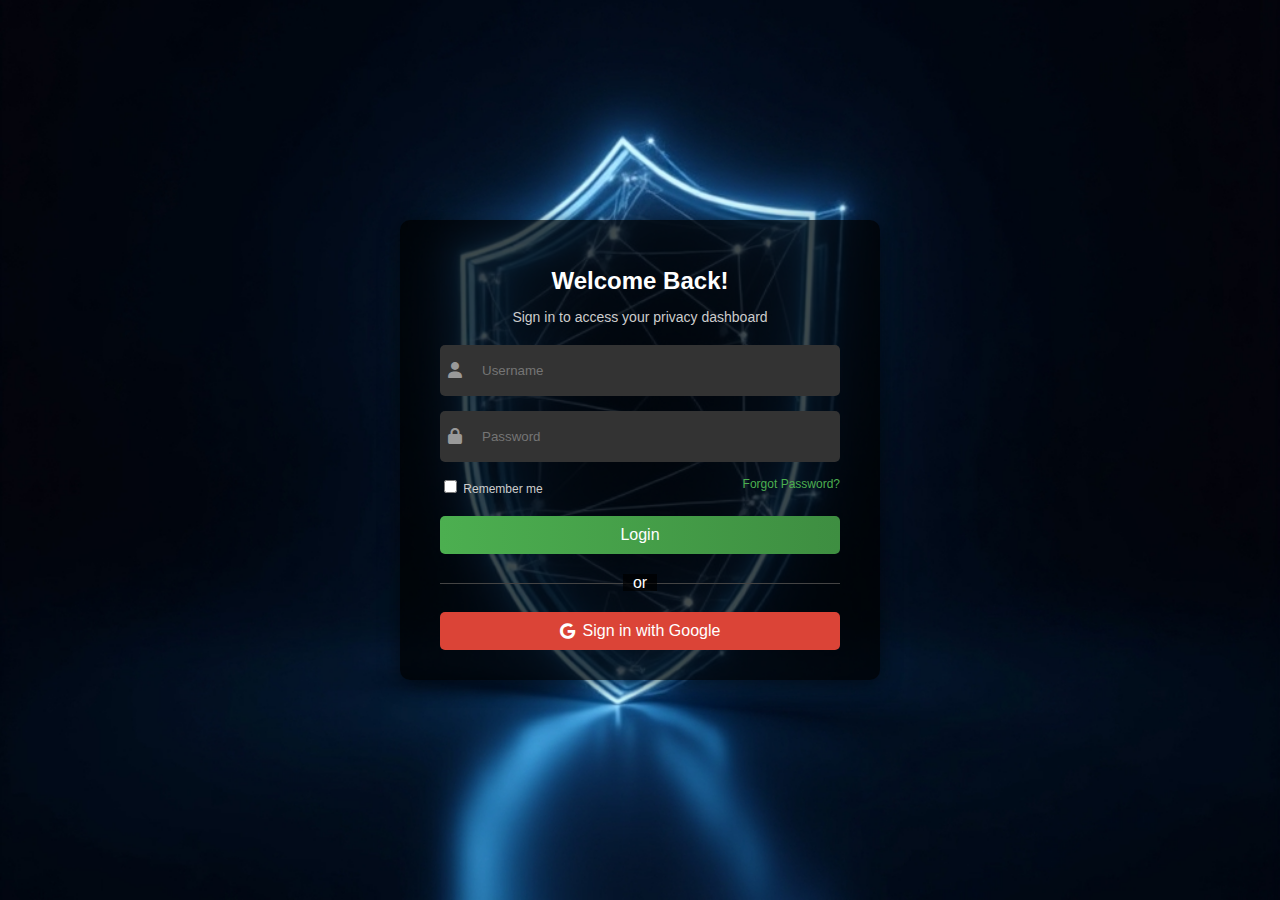
<file: pages/index.html>
<!DOCTYPE html>
<html lang="en">
<head>
  <meta charset="UTF-8">
  <meta name="viewport" content="width=device-width, initial-scale=1.0">
  <title>Login | Digital Mirror</title>
  <link rel="stylesheet" href="https://cdnjs.cloudflare.com/ajax/libs/font-awesome/6.0.0/css/all.min.css">
  <style>
    body {
      margin: 0;
      font-family: 'Arial', sans-serif;
      background: url('logo.jpg') no-repeat center center/cover;
      display: flex;
      align-items: center;
      justify-content: center;
      height: 100vh;
      color: #fff;
    }

    .login-wrapper {
      background: rgba(0, 0, 0, 0.7);
      padding: 30px 40px;
      border-radius: 10px;
      box-shadow: 0 4px 20px rgba(0, 0, 0, 0.5);
      max-width: 400px;
      width: 100%;
      text-align: center;
    }

    .login-wrapper h1 {
      font-size: 24px;
      margin-bottom: 10px;
    }

    .login-wrapper p {
      font-size: 14px;
      margin-bottom: 20px;
      color: #ccc;
    }

    .input-group {
      display: flex;
      align-items: center;
      margin-bottom: 15px;
      background: #333;
      padding: 8px;
      border-radius: 5px;
    }

    .input-group i {
      margin-right: 10px;
      color: #999;
    }

    .input-group input {
      flex: 1;
      padding: 10px;
      border: none;
      background: transparent;
      color: #fff;
      outline: none;
    }

    .login-options {
      display: flex;
      justify-content: space-between;
      font-size: 12px;
      color: #ccc;
      margin-bottom: 20px;
    }

    .login-options a {
      color: #4CAF50;
      text-decoration: none;
    }

    .login-options a:hover {
      text-decoration: underline;
    }

    .login-btn {
      width: 100%;
      padding: 10px;
      border: none;
      border-radius: 5px;
      font-size: 16px;
      cursor: pointer;
      background: linear-gradient(90deg, #4CAF50, #3e8e41);
      color: #fff;
      transition: background 0.3s ease;
    }

    .login-btn:hover {
      background: linear-gradient(90deg, #45a049, #2e7d32);
    }

    .divider {
      margin: 20px 0;
      text-align: center;
      position: relative;
    }

    .divider span {
      background: rgba(0, 0, 0, 0.7);
      padding: 0 10px;
      position: relative;
      z-index: 1;
    }

    .divider:before {
      content: "";
      position: absolute;
      top: 50%;
      left: 0;
      width: 100%;
      height: 1px;
      background: #444;
      z-index: 0;
    }

    .google-btn {
      width: 100%;
      padding: 10px;
      border: none;
      border-radius: 5px;
      font-size: 16px;
      cursor: pointer;
      background: #DB4437;
      color: #fff;
      display: flex;
      align-items: center;
      justify-content: center;
      transition: background 0.3s ease;
    }

    .google-btn i {
      margin-right: 8px;
    }

    .google-btn:hover {
      background: #c23321;
    }
  </style>
</head>
<body>
  <div class="login-wrapper">
    <h1>Welcome Back!</h1>
    <p>Sign in to access your privacy dashboard</p>

    <form id="login-form" onsubmit="return handleLogin()">
      <div class="input-group">
        <i class="fas fa-user"></i>
        <input type="text" id="username" placeholder="Username" required>
      </div>
      <div class="input-group">
        <i class="fas fa-lock"></i>
        <input type="password" id="password" placeholder="Password" required>
      </div>
      
      <div class="login-options">
        <label><input type="checkbox" id="remember"> Remember me</label>
        <a href="#" class="forgot-link">Forgot Password?</a>
      </div>
      
      <button type="submit" class="login-btn">Login</button>
      <p id="login-message"></p>
    </form>

    <div class="divider"><span>or</span></div>

    <button class="google-btn">
      <i class="fab fa-google"></i> Sign in with Google
    </button>
  </div>

  <script>
  function handleLogin() {
    // Optional: Add basic validation
    const username = document.getElementById('username').value;
    const password = document.getElementById('password').value;

    if (username && password) {
      // Redirect to profile.html after login
      window.location.href = "profile.html";
    } else {
      document.getElementById('login-message').innerText = "Please enter username and password.";
    }
    return false; // Prevent default form submission
  }
</script>

</body>
</html>
</file>
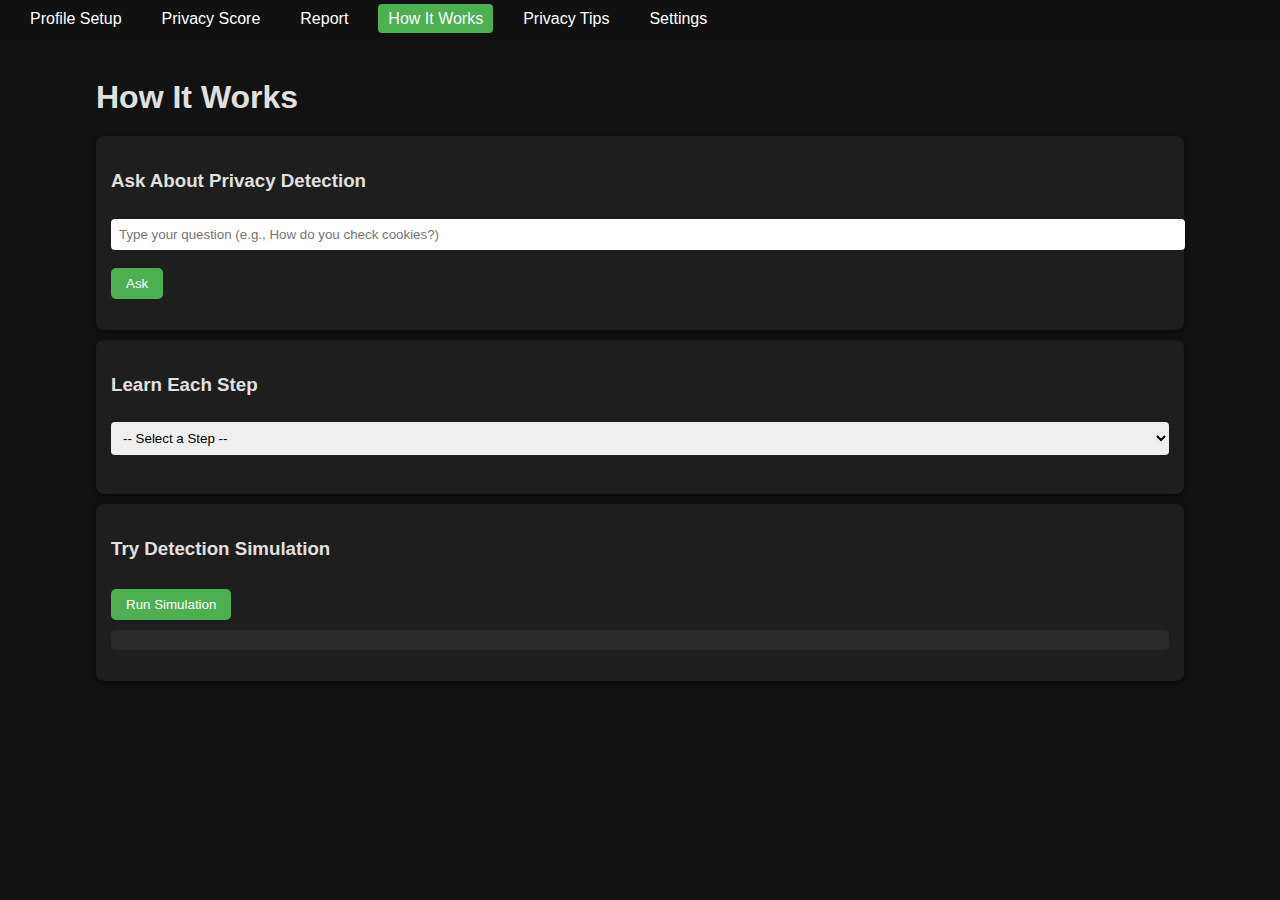
<file: pages/how.html>
<!DOCTYPE html>
<html lang="en">
<head>
  <meta charset="UTF-8">
  <meta name="viewport" content="width=device-width, initial-scale=1.0">
  <title>How It Works | Digital Mirror</title>
  <style>
    body {
      font-family: Arial, sans-serif;
      margin: 0;
      background-color: #121212;
      color: #e0e0e0;
    }
    .container {
      width: 85%;
      margin: 0 auto;
      padding: 20px;
    }
    nav {
      background-color: #111;
      padding: 10px 20px;
    }
    nav ul {
      list-style: none;
      display: flex;
      gap: 20px;
      margin: 0;
      padding: 0;
    }
    nav ul li a {
      text-decoration: none;
      color: #fff;
      padding: 6px 10px;
      border-radius: 4px;
      transition: background 0.3s;
    }
    nav ul li a:hover,
    nav ul li a.active {
      background-color: #4CAF50;
      color: #fff;
    }
    h1 { margin-bottom: 20px; }
    .card {
      background: #1e1e1e;
      padding: 15px;
      border-radius: 8px;
      margin: 10px 0;
      box-shadow: 0 2px 5px rgba(0,0,0,0.5);
    }
    button {
      background-color: #4CAF50;
      border: none;
      color: white;
      padding: 8px 15px;
      border-radius: 5px;
      cursor: pointer;
      margin-top: 10px;
    }
    button:hover {
      background-color: #45a049;
    }
    input, select {
      padding: 8px;
      width: 100%;
      margin: 8px 0;
      border: none;
      border-radius: 4px;
    }
    #simulation-result {
      background: #2a2a2a;
      padding: 10px;
      border-radius: 5px;
      margin-top: 10px;
    }
  </style>
</head>
<body>
  <nav>
    <ul>
      <li><a href="profile.html">Profile Setup</a></li>
      <li><a href="score.html">Privacy Score</a></li>
      <li><a href="report.html">Report</a></li>
      <li><a href="how.html" class="active">How It Works</a></li>
      <li><a href="tips.html">Privacy Tips</a></li>
      <li><a href="settings.html">Settings</a></li>
    </ul>
  </nav>

  <main class="container">
    <h1>How It Works</h1>

    <!-- Interactive Explanation -->
    <div class="card">
      <h3>Ask About Privacy Detection</h3>
      <input type="text" id="user-question" placeholder="Type your question (e.g., How do you check cookies?)">
      <button onclick="answerQuestion()">Ask</button>
      <p id="answer-output"></p>
    </div>

    <!-- Step Selection -->
    <div class="card">
      <h3>Learn Each Step</h3>
      <select id="step-selector" onchange="showStepDetails()">
        <option value="">-- Select a Step --</option>
        <option value="browser">Collecting browser details</option>
        <option value="ip">Checking IP and location</option>
        <option value="cookies">Analyzing cookies and trackers</option>
        <option value="score">Calculating your privacy score</option>
      </select>
      <p id="step-detail"></p>
    </div>

    <!-- Simulation -->
    <div class="card">
      <h3>Try Detection Simulation</h3>
      <button onclick="simulateDetection()">Run Simulation</button>
      <p id="simulation-result"></p>
    </div>
  </main>

  <script>
    function answerQuestion() {
      const question = document.getElementById('user-question').value.toLowerCase();
      let answer = "Sorry, I don't have an answer for that yet.";
      if (question.includes('cookie')) {
        answer = "We analyze browser cookies to detect tracking risks.";
      } else if (question.includes('ip')) {
        answer = "Your IP address is checked using a public API like ipify.";
      } else if (question.includes('fingerprint')) {
        answer = "We collect browser-specific attributes to create a fingerprint.";
      }
      document.getElementById('answer-output').innerText = answer;
    }

    function showStepDetails() {
      const step = document.getElementById('step-selector').value;
      let detail = "";
      switch(step) {
        case 'browser':
          detail = "We collect details like User-Agent, screen size, and OS.";
          break;
        case 'ip':
          detail = "Your IP is fetched using external services to determine your network origin.";
          break;
        case 'cookies':
          detail = "Cookies and local storage data are analyzed for potential tracking.";
          break;
        case 'score':
          detail = "We combine all detected risks into a privacy score.";
          break;
        default:
          detail = "";
      }
      document.getElementById('step-detail').innerText = detail;
    }

    function simulateDetection() {
      document.getElementById('simulation-result').innerText = 
        "Simulating detection...\nBrowser: " + navigator.userAgent + 
        "\nIP: Fetching...\nCookies Enabled: " + navigator.cookieEnabled;
    }
  </script>
</body>
</html>
</file>
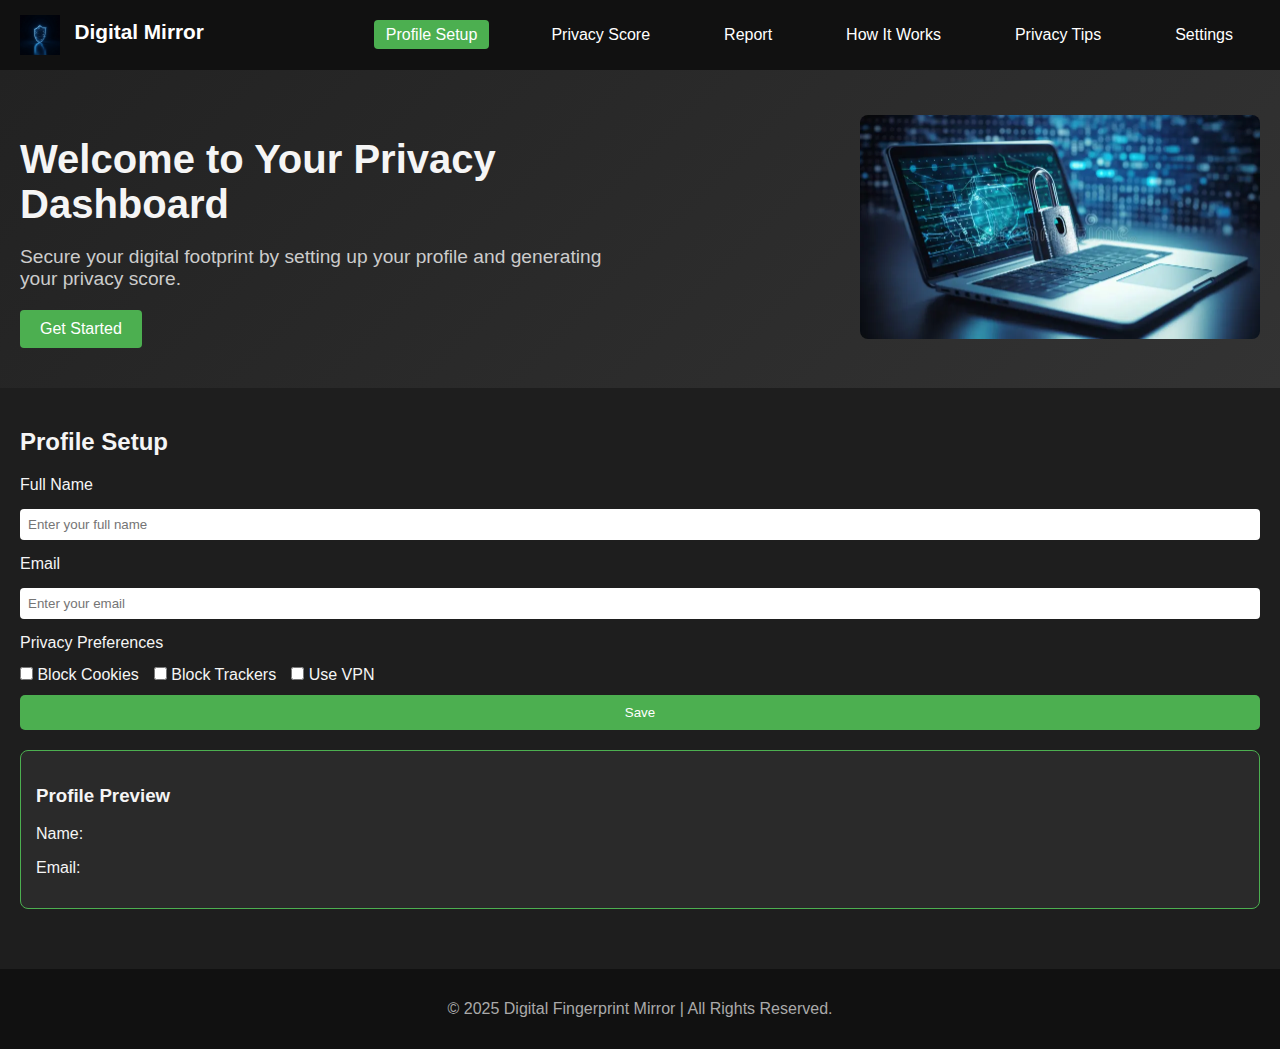
<file: pages/profile.html>
<!DOCTYPE html>
<html lang="en">
<head>
  <meta charset="UTF-8">
  <meta name="viewport" content="width=device-width, initial-scale=1.0">
  <title>Profile Setup | Digital Fingerprint Mirror</title>
  <link rel="stylesheet" href="../style.css">
</head>
<body>
  <!-- Navigation Bar -->
  <nav class="navbar">
    <div class="logo">
      <img src="logo.jpg" alt="Logo">
      <span>Digital Mirror</span>
    </div>
    <ul class="nav-links">
      <li><a href="profile.html" class="active">Profile Setup</a></li>
      <li><a href="score.html">Privacy Score</a></li>
      <li><a href="report.html">Report</a></li>
      <li><a href="how.html">How It Works</a></li>
      <li><a href="tips.html">Privacy Tips</a></li>
      <li><a href="settings.html">Settings</a></li>
    </ul>
  </nav>

  <!-- Hero Section -->
  <section class="hero">
    <div class="hero-text">
      <h1>Welcome to Your Privacy Dashboard</h1>
      <p>Secure your digital footprint by setting up your profile and generating your privacy score.</p>
      <button onclick="window.location.href='login.html'">Get Started</button>
    </div>
    <div class="hero-image">
      <img src="privacypic.jpg" alt="Privacy Illustration">
    </div>
  </section>

  <!-- Profile Setup Form -->
  <main class="container">
    <h2>Profile Setup</h2>
    <form id="profile-form" class="profile-form">
      <label for="name">Full Name</label>
      <input type="text" id="name" placeholder="Enter your full name">

      <label for="email">Email</label>
      <input type="email" id="email" placeholder="Enter your email">

      <label>Privacy Preferences</label>
      <div class="checkbox-group">
        <label><input type="checkbox" id="cookies"> Block Cookies</label>
        <label><input type="checkbox" id="trackers"> Block Trackers</label>
        <label><input type="checkbox" id="vpn"> Use VPN</label>
      </div>

      <button type="button" onclick="saveProfile()">Save</button>
    </form>

    <!-- Preview Card -->
    <div class="card preview-card">
      <h3>Profile Preview</h3>
      <p id="preview-name">Name: </p>
      <p id="preview-email">Email: </p>
    </div>
  </main>

  <!-- Footer -->
  <footer>
    <p>© 2025 Digital Fingerprint Mirror | All Rights Reserved.</p>
  </footer>

  <script src="../script.js"></script>
</body>
</html>
</file>
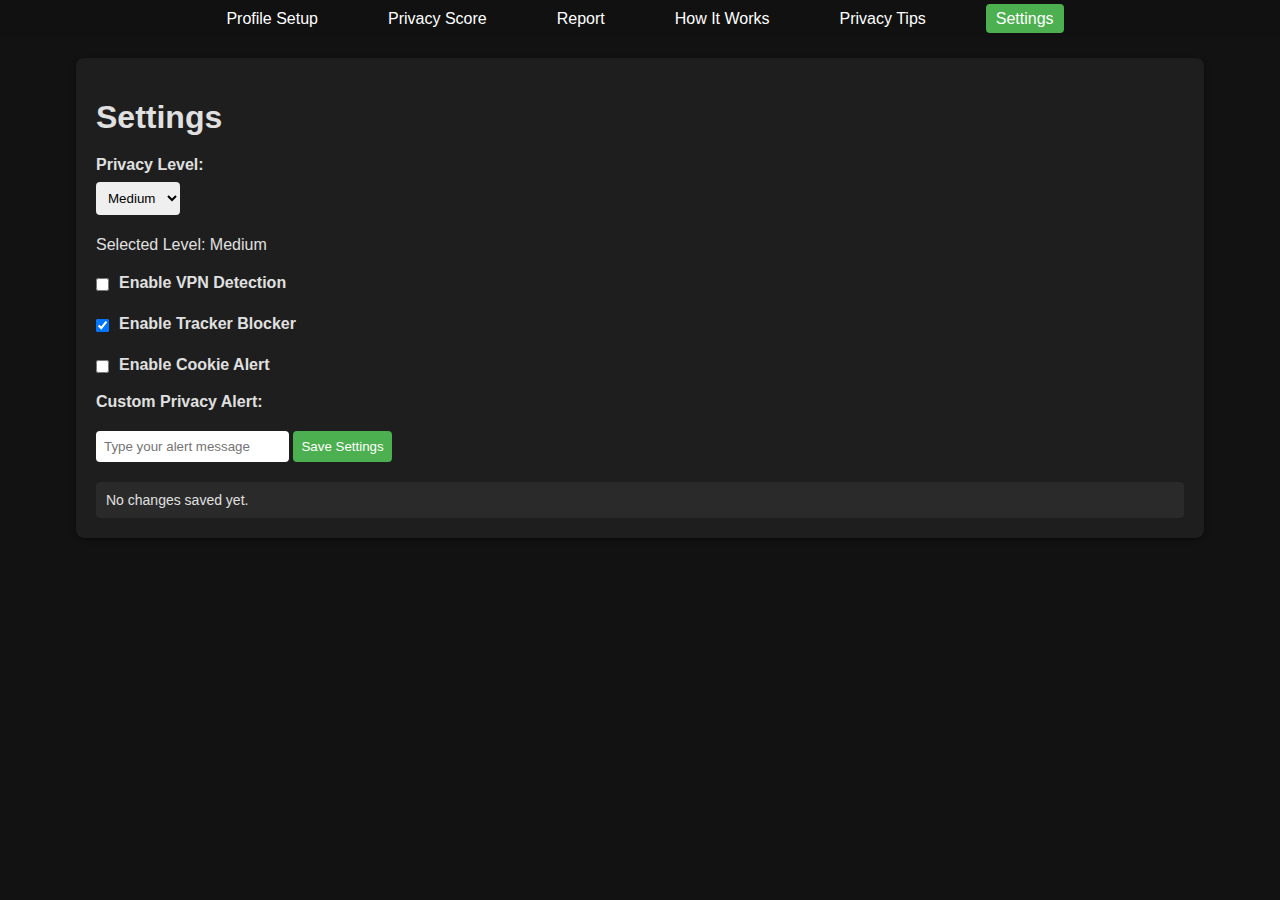
<file: pages/settings.html>
<!DOCTYPE html>
<html lang="en">
<head>
  <meta charset="UTF-8">
  <meta name="viewport" content="width=device-width, initial-scale=1.0">
  <title>Settings | Digital Mirror</title>
  <link rel="stylesheet" href="../style.css">
  <style>
    body {
      background-color: #121212;
      color: #e0e0e0;
      font-family: Arial, sans-serif;
      margin: 0;
    }
    nav {
      background-color: #111;
      padding: 10px 20px;
    }
    nav ul {
      list-style: none;
      display: flex;
      gap: 20px;
      margin: 0;
      padding: 0;
    }
    nav ul li a {
      text-decoration: none;
      color: #fff;
      padding: 6px 10px;
      border-radius: 4px;
      transition: background 0.3s;
    }
    nav ul li a:hover,
    nav ul li a.active {
      background-color: #4CAF50;
      color: #fff;
    }
    .container {
      width: 85%;
      margin: 20px auto;
      padding: 20px;
      background: #1e1e1e;
      border-radius: 8px;
      box-shadow: 0 2px 5px rgba(0,0,0,0.4);
    }
    h1 { margin-bottom: 20px; }
    label {
      display: block;
      margin-top: 15px;
      font-weight: bold;
    }
    select, input[type="checkbox"], input[type="text"], button {
      margin-top: 8px;
      padding: 8px;
      border: none;
      border-radius: 4px;
    }
    .toggle-group {
      margin-top: 10px;
    }
    .toggle-group label {
      display: flex;
      align-items: center;
      gap: 10px;
    }
    button {
      background: #4CAF50;
      color: #fff;
      margin-top: 20px;
      cursor: pointer;
    }
    button:hover {
      background: #45a049;
    }
    .status {
      margin-top: 15px;
      padding: 10px;
      background: #2a2a2a;
      border-radius: 4px;
      font-size: 14px;
    }
  </style>
</head>
<body>
  <nav>
    <ul>
      <li><a href="profile.html">Profile Setup</a></li>
      <li><a href="score.html">Privacy Score</a></li>
      <li><a href="report.html">Report</a></li>
      <li><a href="how.html">How It Works</a></li>
      <li><a href="tips.html">Privacy Tips</a></li>
      <li><a href="settings.html" class="active">Settings</a></li>
    </ul>
  </nav>

  <main class="container">
    <h1>Settings</h1>

    <!-- Privacy Level -->
    <label for="privacy-level">Privacy Level:</label>
    <select id="privacy-level" onchange="updatePrivacyLevel()">
      <option value="Low">Low</option>
      <option value="Medium" selected>Medium</option>
      <option value="High">High</option>
    </select>
    <p>Selected Level: <span id="selected-level">Medium</span></p>

    <!-- Toggle Options -->
    <div class="toggle-group">
      <label><input type="checkbox" id="vpn-toggle"> Enable VPN Detection</label>
      <label><input type="checkbox" id="tracker-blocker" checked> Enable Tracker Blocker</label>
      <label><input type="checkbox" id="cookie-alert"> Enable Cookie Alert</label>
    </div>

    <!-- Custom Alert -->
    <label for="alert-message">Custom Privacy Alert:</label>
    <input type="text" id="alert-message" placeholder="Type your alert message">

    <button onclick="saveSettings()">Save Settings</button>
    <div class="status" id="save-status">No changes saved yet.</div>
  </main>

  <script>
    function updatePrivacyLevel() {
      const level = document.getElementById("privacy-level").value;
      document.getElementById("selected-level").innerText = level;
    }

    function saveSettings() {
      const vpn = document.getElementById("vpn-toggle").checked;
      const tracker = document.getElementById("tracker-blocker").checked;
      const cookie = document.getElementById("cookie-alert").checked;
      const alertMsg = document.getElementById("alert-message").value;

      const settings = `
        Privacy Level: ${document.getElementById("privacy-level").value}
        VPN Detection: ${vpn ? 'Enabled' : 'Disabled'}
        Tracker Blocker: ${tracker ? 'Enabled' : 'Disabled'}
        Cookie Alert: ${cookie ? 'Enabled' : 'Disabled'}
        Custom Alert: ${alertMsg || 'None'}
      `;

      document.getElementById("save-status").innerText = 
        "Settings saved successfully:\n" + settings;
    }
  </script>
</body>
</html>
</file>
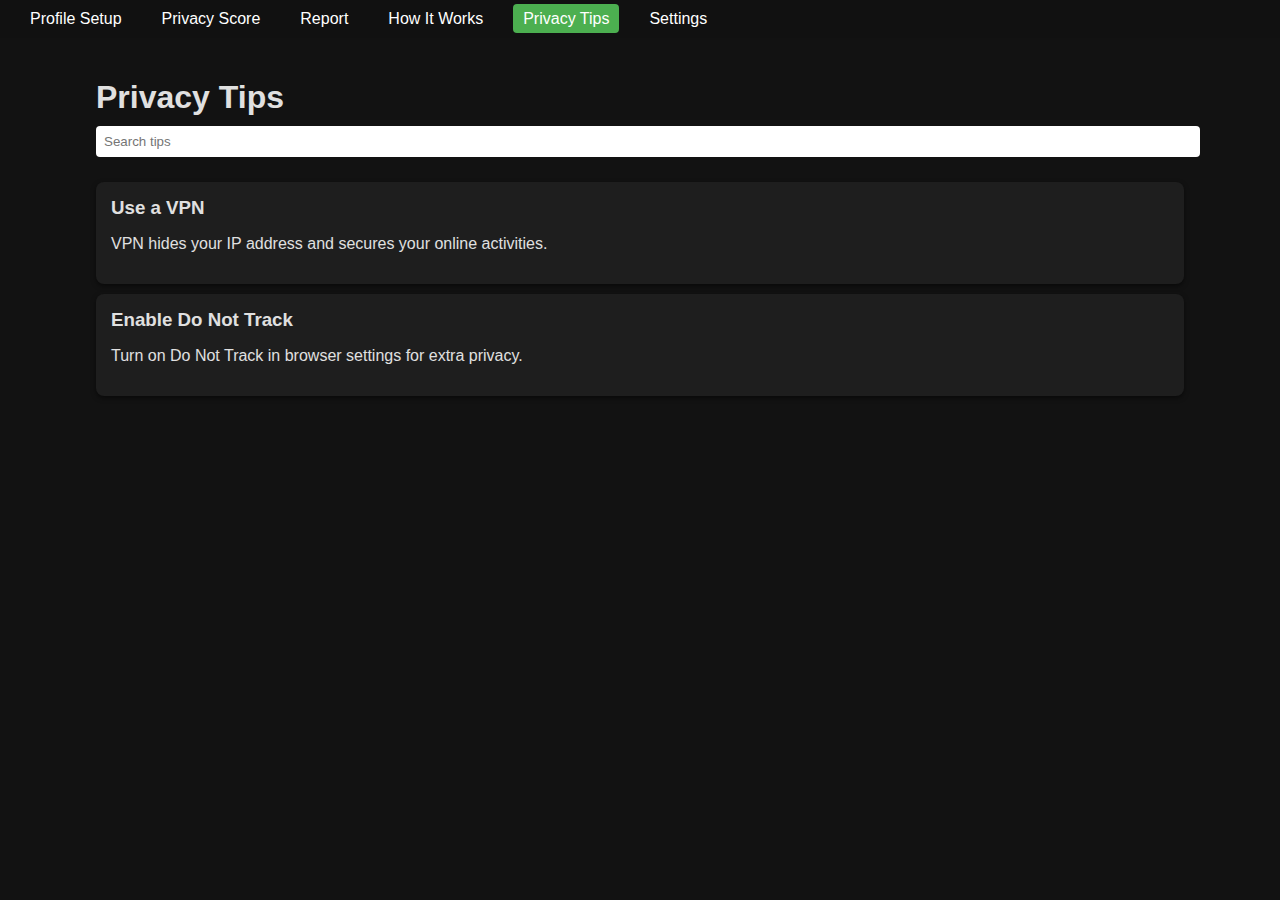
<file: pages/tips.html>
<!DOCTYPE html>
<html lang="en">
<head>
  <meta charset="UTF-8">
  <meta name="viewport" content="width=device-width, initial-scale=1.0">
  <title>Privacy Tips | Digital Mirror</title>
  <style>
    body {
      font-family: Arial, sans-serif;
      margin: 0;
      background-color: #121212;
      color: #e0e0e0;
    }
    h1 { margin-bottom: 10px; }
    .container {
      width: 85%;
      margin: 0 auto;
      padding: 20px;
    }
    nav {
      background-color: #111;
      padding: 10px 20px;
    }
    nav ul {
      list-style: none;
      display: flex;
      gap: 20px;
      margin: 0;
      padding: 0;
    }
    nav ul li a {
      text-decoration: none;
      color: #fff;
      padding: 6px 10px;
      border-radius: 4px;
      transition: background 0.3s;
    }
    nav ul li a:hover,
    nav ul li a.active {
      background-color: #4CAF50;
      color: #fff;
    }
    .card.tip {
      background: #1e1e1e;
      padding: 15px;
      margin: 10px 0;
      border-radius: 8px;
      box-shadow: 0 2px 5px rgba(0,0,0,0.5);
    }
    .card.tip h3 { margin: 0 0 5px; }
    #search-tips {
      padding: 8px;
      width: 100%;
      border-radius: 4px;
      border: none;
      margin-bottom: 15px;
    }
  </style>
</head>
<body>
  <nav>
    <ul>
      <li><a href="profile.html">Profile Setup</a></li>
      <li><a href="score.html">Privacy Score</a></li>
      <li><a href="report.html">Report</a></li>
      <li><a href="how.html">How It Works</a></li>
      <li><a href="tips.html" class="active">Privacy Tips</a></li>
      <li><a href="settings.html">Settings</a></li>
    </ul>
  </nav>
  
  <main class="container">
    <h1>Privacy Tips</h1>
    <input type="text" id="search-tips" placeholder="Search tips" onkeyup="filterTips()">
    <div id="tips-list"></div>
  </main>

  <script>
    const allTips = {
      cookies: [
        { title: "Disable Third-Party Cookies", text: "Prevent tracking across websites by blocking third-party cookies." },
        { title: "Clear Cookies Regularly", text: "Remove stored cookies frequently to minimize tracking." }
      ],
      tracking: [
        { title: "Use Browser Extensions", text: "Install privacy-focused extensions like uBlock Origin or Privacy Badger." },
        { title: "Limit Website Permissions", text: "Disable unnecessary permissions like location or microphone." }
      ],
      canvas: [
        { title: "Use Anti-Fingerprinting Browsers", text: "Browsers like Tor or Brave can reduce canvas fingerprinting risks." }
      ],
      webgl: [
        { title: "Disable WebGL", text: "Turn off WebGL in your browser if you don't need 3D content." }
      ],
      audio: [
        { title: "Block Audio Context Fingerprinting", text: "Use browser plugins to limit audio fingerprinting techniques." }
      ],
      general: [
        { title: "Use a VPN", text: "VPN hides your IP address and secures your online activities." },
        { title: "Enable Do Not Track", text: "Turn on Do Not Track in browser settings for extra privacy." }
      ]
    };

    function loadTips() {
      const scores = JSON.parse(localStorage.getItem("privacyScores")) || {};
      const tipsContainer = document.getElementById("tips-list");
      tipsContainer.innerHTML = "";

      // Display targeted tips based on risk
      for (let category in allTips) {
        if (scores[category] && scores[category] >= 50) {
          allTips[category].forEach(tip => {
            tipsContainer.innerHTML += `
              <div class="card tip">
                <h3>${tip.title}</h3>
                <p>${tip.text}</p>
              </div>
            `;
          });
        }
      }

      // If no scores or all low risks, show general tips
      if (!tipsContainer.innerHTML) {
        allTips.general.forEach(tip => {
          tipsContainer.innerHTML += `
            <div class="card tip">
              <h3>${tip.title}</h3>
              <p>${tip.text}</p>
            </div>
          `;
        });
      }
    }

    function filterTips() {
      const query = document.getElementById("search-tips").value.toLowerCase();
      const tips = document.querySelectorAll(".tip");
      tips.forEach(tip => {
        tip.style.display = tip.innerText.toLowerCase().includes(query) ? "" : "none";
      });
    }

    window.onload = loadTips;
  </script>
</body>
</html>
</file>
<file: style.css>
body {
  font-family: Arial, sans-serif;
  background-color: #1e1e1e;
  color: #f5f5f5;
  margin: 0;
}
nav {
  background-color: #111;
  padding: 10px;
}
nav ul {
  list-style: none;
  display: flex;
  justify-content: center;
  padding: 0;
}
nav ul li {
  margin: 0 15px;
}
nav ul li a {
  color: #f5f5f5;
  text-decoration: none;
}
nav ul li a:hover {
  color: #4caf50;
}
.container {
  padding: 20px;
}
.card {
  background-color: #2a2a2a;
  padding: 15px;
  margin: 10px 0;
  border-radius: 8px;
}
input, select {
  padding: 8px;
  margin: 5px 0;
  border: none;
  border-radius: 4px;
}
button {
  background-color: #4caf50;
  color: white;
  border: none;
  padding: 10px 15px;
  border-radius: 5px;
  cursor: pointer;
}
button:hover {
  background-color: #45a049;
}
.progress-bar {
  height: 20px;
  background: #444;
  border-radius: 5px;
  overflow: hidden;
  margin-top: 5px;
}
.progress-fill {
  height: 100%;
  background: #4caf50;
  width: 0%;
}

/* Navbar */
.navbar {
  display: flex;
  justify-content: space-between;
  align-items: center;
  padding: 10px 20px;
  background-color: #111;
  color: white;
}

.navbar .logo img {
  height: 40px;
  margin-right: 10px;
  vertical-align: middle;
}

.navbar .logo span {
  font-size: 1.3rem;
  font-weight: bold;
}

.navbar .nav-links {
  list-style: none;
  display: flex;
  gap: 20px;
}

.navbar .nav-links li a {
  color: #fff;
  text-decoration: none;
  font-size: 1rem;
  padding: 6px 12px;
  border-radius: 4px;
  transition: background-color 0.3s;
}

.navbar .nav-links li a:hover,
.navbar .nav-links li a.active {
  background-color: #4caf50;
}

/* Hero Section */
.hero {
  display: flex;
  justify-content: space-between;
  align-items: center;
  background: linear-gradient(135deg, #222, #333);
  padding: 40px 20px;
}

.hero-text {
  max-width: 50%;
}

.hero-text h1 {
  font-size: 2.5rem;
  margin-bottom: 10px;
}

.hero-text p {
  font-size: 1.2rem;
  color: #ccc;
  margin-bottom: 20px;
}

.hero-text button {
  padding: 10px 20px;
  background-color: #4caf50;
  border: none;
  color: white;
  font-size: 1rem;
  border-radius: 4px;
  cursor: pointer;
}

.hero-text button:hover {
  background-color: #45a049;
}

.hero-image img {
  max-width: 400px;
  width: 100%;
  border-radius: 8px;
}

/* Profile Form */
.profile-form {
  display: flex;
  flex-direction: column;
  gap: 10px;
}

.checkbox-group {
  display: flex;
  gap: 15px;
}

/* Preview Card */
.preview-card {
  margin-top: 20px;
  padding: 15px;
  border: 1px solid #4caf50;
}

/* Footer */
footer {
  background-color: #111;
  text-align: center;
  padding: 15px;
  color: #aaa;
  margin-top: 30px;
}

/* Login Page Styling */
.login-body {
  margin: 0;
  height: 100vh;
  display: flex;
  justify-content: center;
  align-items: center;
  background: linear-gradient(135deg, #1e1e2f, #2b2b3c);
  font-family: 'Arial', sans-serif;
}

.login-wrapper {
  width: 100%;
  max-width: 400px;
  padding: 20px;
}

.login-card {
  background: #1a1a1a;
  padding: 30px;
  border-radius: 12px;
  text-align: center;
  box-shadow: 0 5px 15px rgba(0, 0, 0, 0.6);
}

.login-logo {
  width: 60px;
  margin-bottom: 10px;
}

.login-card h1 {
  color: #fff;
  font-size: 1.8rem;
  margin-bottom: 5px;
}

.login-card p {
  color: #aaa;
  margin-bottom: 20px;
  font-size: 0.9rem;
}

/* Input Groups */
.input-group {
  position: relative;
  margin-bottom: 15px;
}

.input-group i {
  position: absolute;
  top: 12px;
  left: 12px;
  color: #666;
}

.input-group input {
  width: 100%;
  padding: 10px 35px;
  border: 1px solid #333;
  background: #222;
  color: #fff;
  border-radius: 6px;
  font-size: 0.95rem;
}

.input-group input:focus {
  outline: none;
  border-color: #4caf50;
}

/* Options */
.login-options {
  display: flex;
  justify-content: space-between;
  font-size: 0.85rem;
  margin-bottom: 20px;
  color: #bbb;
}

.login-options a {
  text-decoration: none;
  color: #4caf50;
}

.login-btn {
  width: 100%;
  padding: 10px;
  background: #4caf50;
  border: none;
  color: white;
  font-size: 1rem;
  border-radius: 6px;
  cursor: pointer;
  transition: 0.3s;
}

.login-btn:hover {
  background: #45a049;
}

.divider {
  margin: 20px 0;
  color: #555;
  display: flex;
  align-items: center;
  text-align: center;
}

.divider span {
  background: #1a1a1a;
  padding: 0 10px;
}

.divider::before,
.divider::after {
  content: '';
  flex: 1;
  height: 1px;
  background: #333;
  margin: 0 10px;
}

/* Google Button */
.google-btn {
  width: 100%;
  padding: 10px;
  background: #dd4b39;
  color: white;
  border: none;
  border-radius: 6px;
  font-size: 1rem;
  cursor: pointer;
}

.google-btn i {
  margin-right: 8px;
}
</file>
